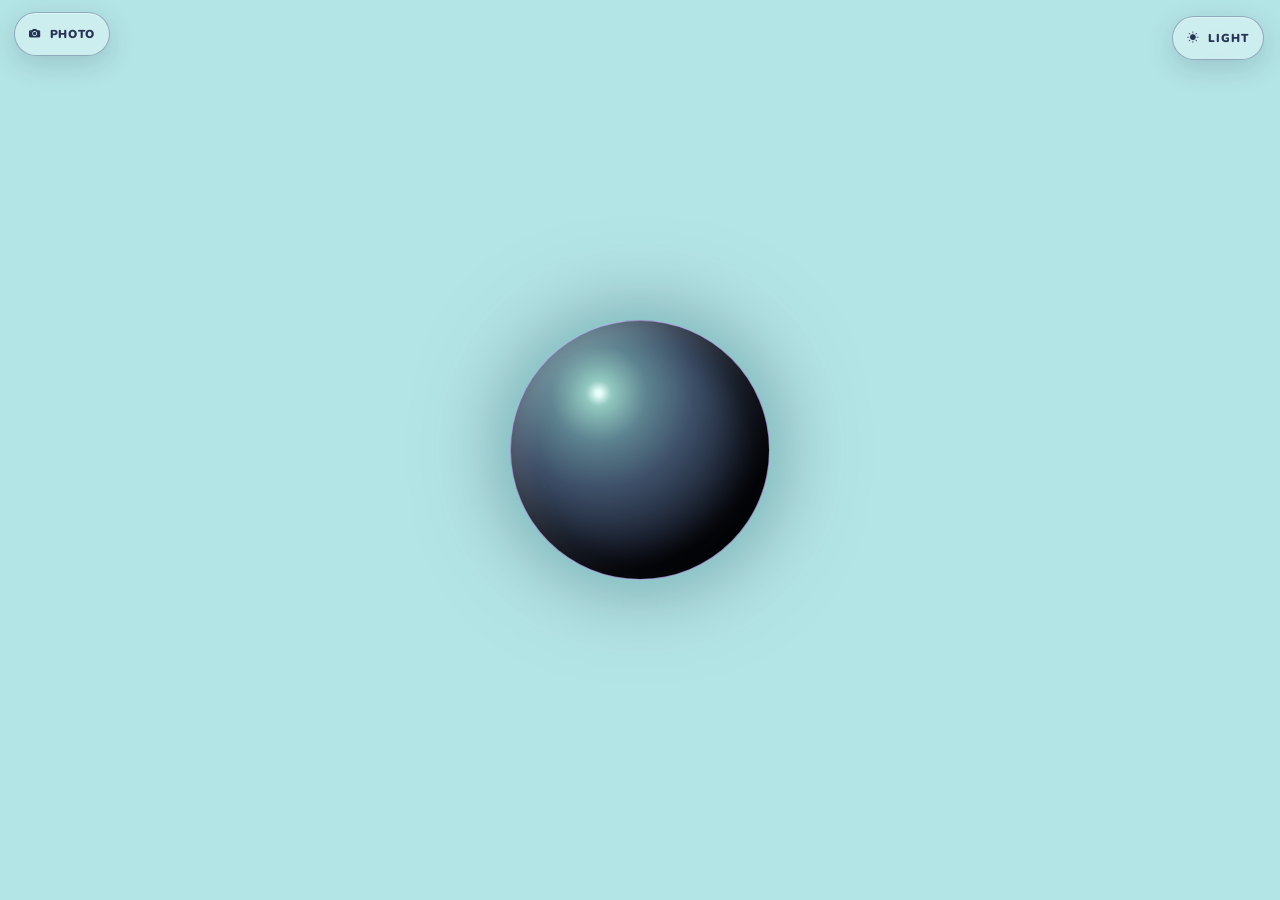
<file: angel/index.html>
<!DOCTYPE html>
<html lang="en">

<head>
  <meta charset="UTF-8" />
  <meta name="viewport" content="width=device-width, initial-scale=1, viewport-fit=cover" />
  <meta name="theme-color" content="#070719" />
  <meta name="mobile-web-app-capable" content="yes" />
  <meta name="apple-mobile-web-app-capable" content="yes" />
  <meta name="format-detection" content="telephone=no" />
  <title>HAPPY BIRTHDAY!!</title>

  <link rel="preconnect" href="https://fonts.googleapis.com" />
  <link rel="preconnect" href="https://fonts.gstatic.com" crossorigin>
  <link
    href="https://fonts.googleapis.com/css2?family=Fredoka:wght@500;600;700&family=Nunito:wght@600;800;900&family=Pacifico&display=swap"
    rel="stylesheet" />
  <link href="https://cdn.jsdelivr.net/npm/bootstrap-icons@1.11.3/font/bootstrap-icons.min.css" rel="stylesheet" />

  <style>
    :root {
      --bg-0: #02040a;
      --bg-1: #050912;
      --bg-2: #0a1322;

      --pink: #ff4d94;
      --violet: #a78bfa;
      --cyan: #64e6d1;
      --gold: #ffc94a;
      --green: #34d399;

      --ink: #ffffff;
      --muted: rgba(255, 255, 255, 0.72);
      --faint: rgba(255, 255, 255, 0.5);

      --glass: rgba(255, 255, 255, 0.07);
      --glass-strong: rgba(255, 255, 255, 0.12);
      --stroke: rgba(255, 255, 255, 0.14);
      --stroke-strong: rgba(255, 255, 255, 0.28);

      --r-sm: 14px;
      --r-md: 20px;
      --r-lg: 28px;
      --r-pill: 999px;

      --safe-t: env(safe-area-inset-top, 0px);
      --safe-b: env(safe-area-inset-bottom, 0px);
      --safe-l: env(safe-area-inset-left, 0px);
      --safe-r: env(safe-area-inset-right, 0px);

      --shadow-card: 0 30px 70px -30px rgba(0, 0, 0, 0.85);
      --ease-pop: cubic-bezier(0.2, 0.9, 0.25, 1.35);
      --page-bg: #02040a;
      --page-bg-end: #070a12;
      --launch-bg: #03030a;
      --text-main: #ffffff;
      --text-muted: rgba(255, 255, 255, 0.72);
      --text-faint: rgba(255, 255, 255, 0.5);
      --grid-line: rgba(255, 255, 255, 0.09);
      --theme-control-bg: rgba(14, 18, 35, 0.72);
      --theme-control-text: #fff;
    }

    body[data-theme="light"] {
      --bg-0: #7bc8dc;
      --bg-1: #b4e5e6;
      --bg-2: #ffe0a5;
      --ink: #202744;
      --muted: rgba(32, 39, 68, 0.82);
      --faint: rgba(32, 39, 68, 0.62);
      --glass: rgba(255, 255, 255, 0.22);
      --glass-strong: rgba(255, 255, 255, 0.38);
      --stroke: rgba(46, 61, 112, 0.24);
      --stroke-strong: rgba(46, 61, 112, 0.38);
      --shadow-card: 0 30px 70px -30px rgba(53, 68, 112, 0.3);
      --page-bg: #7bc8dc;
      --page-bg-end: #e7b8d8;
      --launch-bg: #b4e5e6;
      --text-main: #202744;
      --text-muted: rgba(32, 39, 68, 0.78);
      --text-faint: rgba(32, 39, 68, 0.58);
      --grid-line: rgba(38, 59, 105, 0.13);
      --theme-control-bg: rgba(255, 255, 255, 0.34);
      --theme-control-text: #273254;
    }

    * {
      margin: 0;
      padding: 0;
      box-sizing: border-box;
      -webkit-tap-highlight-color: transparent;
      -webkit-touch-callout: none;
    }

    html,
    body {
      height: 100%;
      overscroll-behavior: none;
    }

    body {
      overflow: hidden;
      background:
        radial-gradient(ellipse at 50% 52%, var(--glow-center, rgba(50, 115, 152, .12)), transparent 38%),
        radial-gradient(ellipse at 8% 12%, var(--glow-top, rgba(45, 186, 174, .09)), transparent 40%),
        radial-gradient(ellipse at 90% 82%, var(--glow-bottom, rgba(124, 82, 216, .1)), transparent 44%),
        radial-gradient(ellipse at 70% 0%, var(--bg-2), transparent 58%),
        linear-gradient(145deg, var(--bg-1) 0%, var(--bg-0) 66%, var(--page-bg-end) 100%);
      color: var(--text-main);
      font-family: "Nunito", system-ui, -apple-system, BlinkMacSystemFont, "Segoe UI", sans-serif;
      font-size: 16px;
      line-height: 1.4;
      -webkit-font-smoothing: antialiased;
      text-rendering: optimizeLegibility;
    }

    body[data-theme="light"] {
      --glow-center: rgba(255, 242, 190, .62);
      --glow-top: rgba(255, 255, 255, .52);
      --glow-bottom: rgba(255, 137, 191, .34);
    }

    /* ---------- ambient background ---------- */

    #bg-blobs {
      position: fixed;
      inset: -20%;
      z-index: 0;
      pointer-events: none;
      filter: blur(90px) saturate(140%);
      opacity: 0.38;
    }

    .blob {
      position: absolute;
      border-radius: 50%;
      will-change: transform;
    }

    .blob.b1 {
      width: 62vw;
      height: 62vw;
      background: radial-gradient(circle, rgba(55, 133, 154, 0.48), transparent 68%);
      top: -8%;
      left: -14%;
    }

    .blob.b2 {
      width: 74vw;
      height: 74vw;
      background: radial-gradient(circle, rgba(46, 79, 113, 0.38), transparent 68%);
      bottom: -26%;
      right: -18%;
    }

    .blob.b3 {
      width: 56vw;
      height: 56vw;
      background: radial-gradient(circle, rgba(65, 72, 117, 0.42), transparent 68%);
      top: 28%;
      right: -6%;
    }

    /* faint grid for depth */
    #bg-grid {
      position: fixed;
      inset: 0;
      z-index: 0;
      pointer-events: none;
      opacity: 0.055;
      background-image:
        linear-gradient(var(--grid-line) 1px, transparent 1px),
        linear-gradient(90deg, var(--grid-line) 1px, transparent 1px);
      background-size: 46px 46px;
      -webkit-mask-image: radial-gradient(120% 80% at 50% 40%, #000 20%, transparent 78%);
      mask-image: radial-gradient(120% 80% at 50% 40%, #000 20%, transparent 78%);
    }

    #dust-canvas {
      position: fixed;
      inset: 0;
      z-index: 1;
      pointer-events: none;
    }

    /* ---------- floating decor (behind content) ---------- */

    #decor {
      position: fixed;
      inset: 0;
      z-index: 2;
      pointer-events: none;
      overflow: hidden;
    }

    .float-item {
      position: absolute;
      user-select: none;
      will-change: transform;
      opacity: 0.78;
      filter: saturate(135%) drop-shadow(0 0 18px rgba(100, 230, 209, 0.52));
    }

    .float-item .inner {
      display: block;
      line-height: 0;
      transition: transform 0.35s var(--ease-pop);
      transform-origin: center;
    }

    .float-item .emoji {
      font-size: clamp(26px, 7.4vw, 46px);
      line-height: 1;
    }

    .float-item svg {
      width: clamp(38px, 10vw, 66px);
      height: auto;
      display: block;
    }

    .float-item.big svg {
      width: clamp(72px, 20vw, 132px);
    }

    .float-item.med svg {
      width: clamp(50px, 13vw, 88px);
    }

    /* ---------- sparkle / confetti overlay ---------- */

    #fx-canvas {
      position: fixed;
      inset: 0;
      z-index: 60;
      pointer-events: none;
    }

    /* ---------- layout ---------- */

    .stage {
      position: fixed;
      inset: 0;
      z-index: 10;
      display: flex;
      align-items: center;
      justify-content: center;
      padding:
        calc(var(--safe-t) + 14px)
        calc(var(--safe-r) + 16px)
        calc(var(--safe-b) + 14px)
        calc(var(--safe-l) + 16px);
      overflow-y: auto;
      -webkit-overflow-scrolling: touch;
    }

    .card {
      position: relative;
      width: 100%;
      max-width: 460px;
      padding: clamp(22px, 6vw, 34px) clamp(18px, 5.4vw, 30px) clamp(20px, 5.4vw, 28px);
      border-radius: var(--r-lg);
      background:
        linear-gradient(180deg, rgba(255, 255, 255, 0.12), rgba(255, 255, 255, 0.04) 45%, rgba(255, 255, 255, 0.07));
      border: 1px solid var(--stroke);
      box-shadow: var(--shadow-card), inset 0 1px 0 rgba(255, 255, 255, 0.25);
      backdrop-filter: blur(22px) saturate(150%);
      -webkit-backdrop-filter: blur(22px) saturate(150%);
      text-align: center;
      animation: cardIn 0.9s var(--ease-pop) both;
    }

    .card::before {
      content: "";
      position: absolute;
      inset: 0;
      border-radius: inherit;
      pointer-events: none;
      background:
        radial-gradient(120% 60% at 50% 0%, rgba(255, 255, 255, 0.14), transparent 60%);
    }

    @keyframes cardIn {
      from {
        opacity: 0;
        transform: translateY(26px) scale(0.96);
      }

      to {
        opacity: 1;
        transform: none;
      }
    }

    /* kicker */
    .kicker {
      display: inline-flex;
      align-items: center;
      gap: 7px;
      padding: 7px 14px;
      border-radius: var(--r-pill);
      font-size: 11px;
      font-weight: 900;
      letter-spacing: 0.16em;
      text-transform: uppercase;
      color: #ffe6f2;
      background: linear-gradient(135deg, rgba(255, 77, 148, 0.28), rgba(168, 85, 247, 0.28));
      border: 1px solid var(--stroke-strong);
      box-shadow: inset 0 1px 0 rgba(255, 255, 255, 0.35);
      animation: rise 0.7s 0.1s var(--ease-pop) both;
    }

    .kicker i {
      font-size: 12px;
      color: var(--gold);
    }

    .greeting {
      margin-top: 14px;
      font-family: "Fredoka", "Nunito", sans-serif;
      font-weight: 700;
      font-size: clamp(1.35rem, 6.4vw, 2.05rem);
      line-height: 1;
      letter-spacing: 0.02em;
      text-transform: uppercase;
      color: #fff;
      text-shadow: 0 6px 30px rgba(255, 77, 148, 0.5);
      animation: rise 0.8s 0.18s var(--ease-pop) both;
    }
    body[data-theme="light"] .greeting {
      color: #493b67;
      text-shadow: 0 3px 24px rgba(255, 255, 255, .75), 0 0 34px rgba(255, 145, 190, .3);
    }

    .name {
      margin-top: 6px;
      padding: 0 2px;
      font-family: "Pacifico", cursive;
      font-size: clamp(2.3rem, 12.4vw, 3.9rem);
      line-height: 1.06;
      word-break: break-word;
      background-image:
        linear-gradient(174deg, rgba(255,255,255,.9) 0%, rgba(255,255,255,.46) 8%, rgba(255,255,255,.08) 19%, transparent 34%),
        linear-gradient(105deg,
        #18cbd1 0%, #d9fffb 7%, #35d9af 13%, #ffe95e 21%,
        #ff982e 29%, #ff4e98 38%, #ee6cff 47%, #8468ff 56%,
        #40baff 65%, #9affec 74%, #f4ff65 83%, #ff8bca 92%, #18cbd1 100%);
      background-size: 100% 100%, 360% 100%;
      -webkit-background-clip: text, text;
      background-clip: text, text;
      color: transparent;
      -webkit-text-stroke: .7px rgba(255,255,255,.9);
      text-shadow: 0 1px 0 rgba(255,255,255,.42), 0 -1px 0 rgba(43,255,242,.22);
      filter: drop-shadow(0 2px 1px rgba(255,255,255,.82))
        drop-shadow(0 5px 6px rgba(55,45,119,.42))
        drop-shadow(0 0 12px rgba(255,77,157,.54))
        drop-shadow(0 0 25px rgba(63,228,226,.48));
      animation:
        rise 0.85s 0.26s var(--ease-pop) both,
        shimmer 7s 1.2s ease-in-out infinite,
        liquidFloat 5s 1.2s ease-in-out infinite;
      position: relative;
      isolation: isolate;
    }

    body[data-theme="light"] .name {
      background-image:
        linear-gradient(174deg, rgba(255,255,255,.98) 0%, rgba(255,255,255,.56) 8%, rgba(255,255,255,.1) 19%, transparent 34%),
        linear-gradient(105deg,
        #08748c 0%, #f2ffff 7%, #138b70 13%, #d19a00 21%,
        #dc6911 29%, #bd286e 38%, #b13bcc 47%, #5844ba 56%,
        #126bbd 65%, #138b7e 74%, #8c9f10 83%, #ca418c 92%, #08748c 100%);
      background-size: 100% 100%, 360% 100%;
      -webkit-text-stroke-color: rgba(255,255,255,.96);
      text-shadow: 0 1px 0 rgba(255,255,255,.85), 0 -1px 0 rgba(255,255,255,.36);
      filter: drop-shadow(0 2px 1px rgba(255,255,255,.98))
        drop-shadow(0 5px 6px rgba(50,45,105,.38))
        drop-shadow(0 0 14px rgba(255,91,175,.52))
        drop-shadow(0 0 26px rgba(255,255,255,.72));
    }

    @keyframes liquidFloat {
      0%, 100% { translate: 0 0; }
      50% { translate: 0 -3px; }
    }

    @keyframes shimmer {
      0%,
      100% {
        background-position: 0% 50%;
      }

      50% {
        background-position: 100% 50%;
      }
    }

    @keyframes rise {
      from {
        opacity: 0;
        transform: translateY(16px);
      }

      to {
        opacity: 1;
        transform: none;
      }
    }

    .divider {
      display: flex;
      align-items: center;
      justify-content: center;
      gap: 10px;
      margin: 16px 0 14px;
      animation: rise 0.8s 0.34s var(--ease-pop) both;
    }

    .divider span {
      height: 1px;
      width: 56px;
      background: linear-gradient(90deg, transparent, var(--stroke-strong), transparent);
    }

    .divider i {
      font-size: 13px;
      color: var(--gold);
      filter: drop-shadow(0 0 10px rgba(255, 201, 74, 0.6));
    }

    .message {
      max-width: 34ch;
      margin: 0 auto;
      font-size: clamp(0.92rem, 4.1vw, 1.03rem);
      font-weight: 600;
      line-height: 1.62;
      color: var(--muted);
      text-wrap: pretty;
      animation: rise 0.8s 0.4s var(--ease-pop) both;
    }

    /* ---------- buttons ---------- */

    .cta {
      display: flex;
      flex-direction: column;
      gap: 10px;
      margin-top: 22px;
      animation: rise 0.8s 0.5s var(--ease-pop) both;
    }

    .btn {
      --mx: 50%;
      --my: 50%;
      position: relative;
      display: flex;
      align-items: center;
      justify-content: center;
      gap: 9px;
      min-height: 54px;
      padding: 14px 18px;
      border: 1px solid transparent;
      border-radius: var(--r-md);
      font-family: inherit;
      font-size: 0.98rem;
      font-weight: 900;
      letter-spacing: 0.02em;
      text-transform: uppercase;
      color: #fff;
      cursor: pointer;
      overflow: hidden;
      transition: transform 0.16s var(--ease-pop), box-shadow 0.2s ease, filter 0.2s ease;
      -webkit-user-select: none;
      user-select: none;
    }

    .btn i {
      font-size: 1.05rem;
      line-height: 1;
    }

    /* pointer-following sheen (works on hover + touch) */
    .btn::after,
    .chip::after {
      content: "";
      position: absolute;
      inset: 0;
      pointer-events: none;
      opacity: 0;
      transition: opacity 0.25s ease;
      background: radial-gradient(140px 140px at var(--mx) var(--my), rgba(255, 255, 255, 0.4), transparent 70%);
    }

    .btn:hover::after,
    .btn:focus-visible::after,
    .chip:hover::after,
    .chip:focus-visible::after {
      opacity: 1;
    }

    .btn.primary {
      background: linear-gradient(135deg, #ff4d94 0%, #ff7ab8 45%, #a855f7 100%);
      box-shadow:
        0 16px 40px -16px rgba(255, 77, 148, 0.9),
        inset 0 1px 0 rgba(255, 255, 255, 0.5);
      text-shadow: 0 2px 10px rgba(0, 0, 0, 0.25);
    }

    .btn.secondary {
      background: linear-gradient(135deg, rgba(255, 255, 255, 0.14), rgba(255, 255, 255, 0.05));
      border-color: var(--stroke-strong);
      box-shadow: inset 0 1px 0 rgba(255, 255, 255, 0.25);
      color: rgba(255, 255, 255, 0.94);
    }

    .btn:hover {
      transform: translateY(-2px);
      filter: brightness(1.06);
    }

    .btn.primary:hover {
      box-shadow:
        0 22px 52px -18px rgba(255, 77, 148, 0.95),
        inset 0 1px 0 rgba(255, 255, 255, 0.55);
    }

    .btn:active {
      transform: translateY(0) scale(0.975);
    }

    .btn:focus-visible,
    .chip:focus-visible {
      outline: 2px solid rgba(255, 255, 255, 0.85);
      outline-offset: 3px;
    }

    /* ---------- effects dock ---------- */

    .dock-label {
      display: block;
      margin-top: 22px;
      font-size: 10.5px;
      font-weight: 900;
      letter-spacing: 0.2em;
      text-transform: uppercase;
      color: var(--faint);
      animation: rise 0.8s 0.56s var(--ease-pop) both;
    }

    .dock {
      display: grid;
      grid-template-columns: repeat(3, 1fr);
      gap: 8px;
      margin-top: 10px;
      animation: rise 0.8s 0.62s var(--ease-pop) both;
    }

    .chip {
      --mx: 50%;
      --my: 50%;
      position: relative;
      display: flex;
      flex-direction: column;
      align-items: center;
      justify-content: center;
      gap: 5px;
      min-height: 62px;
      padding: 10px 4px;
      border: 1px solid var(--stroke);
      border-radius: var(--r-md);
      background: linear-gradient(180deg, rgba(255, 255, 255, 0.1), rgba(255, 255, 255, 0.04));
      box-shadow: inset 0 1px 0 rgba(255, 255, 255, 0.2);
      font-family: inherit;
      color: #fff;
      cursor: pointer;
      overflow: hidden;
      transition: transform 0.16s var(--ease-pop), box-shadow 0.2s ease, border-color 0.2s ease;
      -webkit-user-select: none;
      user-select: none;
    }

    .chip i {
      font-size: 1.12rem;
      line-height: 1;
    }

    .chip span {
      font-size: 0.63rem;
      font-weight: 900;
      letter-spacing: 0.06em;
      text-transform: uppercase;
      color: var(--muted);
      white-space: nowrap;
    }

    .chip:hover {
      transform: translateY(-2px);
      border-color: var(--stroke-strong);
      box-shadow: 0 12px 28px -16px rgba(168, 85, 247, 0.9), inset 0 1px 0 rgba(255, 255, 255, 0.3);
    }

    .chip:active {
      transform: scale(0.96);
    }

    .chip[data-tone="cyan"] i {
      color: var(--cyan);
    }

    .chip[data-tone="pink"] i {
      color: var(--pink);
    }

    .chip[data-tone="green"] i {
      color: var(--green);
    }

    .chip[data-tone="gold"] i {
      color: var(--gold);
    }

    .chip[data-tone="violet"] i {
      color: #d8b4fe;
    }

    .chip[data-tone="sky"] i {
      color: #7dd3fc;
    }

    .chip[aria-pressed="true"] {
      background: linear-gradient(180deg, rgba(255, 201, 74, 0.26), rgba(255, 77, 148, 0.14));
      border-color: rgba(255, 201, 74, 0.55);
      box-shadow: 0 0 22px -6px rgba(255, 201, 74, 0.6), inset 0 1px 0 rgba(255, 255, 255, 0.35);
    }

    /* ---------- sound toggle ---------- */

    .sound-btn {
      position: fixed;
      top: calc(var(--safe-t) + 12px);
      right: calc(var(--safe-r) + 12px);
      z-index: 30;
      display: grid;
      place-items: center;
      width: 44px;
      height: 44px;
      border-radius: var(--r-pill);
      border: 1px solid var(--stroke);
      background: rgba(10, 6, 30, 0.55);
      backdrop-filter: blur(14px);
      -webkit-backdrop-filter: blur(14px);
      box-shadow: inset 0 1px 0 rgba(255, 255, 255, 0.22), 0 12px 30px -18px rgba(0, 0, 0, 0.9);
      color: #fff;
      font-size: 1.05rem;
      cursor: pointer;
      animation: rise 0.7s 0.2s var(--ease-pop) both;
      transition: transform 0.16s var(--ease-pop), color 0.2s ease;
    }

    .sound-btn:active {
      transform: scale(0.92);
    }

    .sound-btn[data-on="false"] {
      color: var(--faint);
    }

    /* One-button launch screen */
    body:not(.launched) #bg-blobs,
    body:not(.launched) #bg-grid,
    body:not(.launched) #dust-canvas,
    body:not(.launched) #decor,
    body:not(.launched) #fx-canvas,
    body:not(.launched) .stage,
    body:not(.launched) .sound-btn { display: none; }

    .launch-screen {
      position: fixed;
      inset: 0;
      z-index: 100;
      display: grid;
      place-items: center;
      background: var(--launch-bg);
      transition: opacity 1.1s ease, visibility 1.1s ease;
    }

    .theme-toggle {
      position: fixed;
      top: calc(var(--safe-t) + 16px);
      right: calc(var(--safe-r) + 16px);
      z-index: 120;
      display: inline-flex;
      align-items: center;
      justify-content: center;
      gap: 8px;
      min-height: 44px;
      padding: 0 14px;
      border: 1px solid var(--stroke-strong);
      border-radius: var(--r-pill);
      color: var(--theme-control-text);
      background: var(--theme-control-bg);
      box-shadow: 0 8px 28px rgba(13, 25, 48, 0.16), inset 0 1px 0 rgba(255,255,255,.35);
      backdrop-filter: blur(14px);
      -webkit-backdrop-filter: blur(14px);
      font: 900 .72rem "Nunito", sans-serif;
      letter-spacing: .08em;
      text-transform: uppercase;
      cursor: pointer;
      transition: transform .16s var(--ease-pop), background .2s ease, color .2s ease;
    }
    .theme-toggle:hover { transform: translateY(-2px); }
    .theme-toggle:active { transform: scale(.95); }
    .theme-toggle:focus-visible { outline: 2px solid #a78bfa; outline-offset: 3px; }
    body.launched .theme-toggle { top: calc(var(--safe-t) + 12px); }
    @media (max-width: 420px) {
      .theme-toggle { top: auto; bottom: calc(var(--safe-b) + 18px); right: 50%; transform: translateX(50%); }
      .theme-toggle:hover { transform: translateX(50%) translateY(-2px); }
      body.launched .theme-toggle { top: calc(var(--safe-t) + 12px); bottom: auto; right: calc(var(--safe-r) + 16px); transform: none; }
    }

    .camera-button {
      position: fixed;
      top: calc(var(--safe-t) + 12px);
      left: calc(var(--safe-l) + 14px);
      z-index: 120;
      display: inline-flex;
      align-items: center;
      justify-content: center;
      gap: 8px;
      min-height: 44px;
      padding: 0 14px;
      border: 1px solid var(--stroke-strong);
      border-radius: var(--r-pill);
      color: var(--theme-control-text);
      background: var(--theme-control-bg);
      box-shadow: 0 8px 28px rgba(13, 25, 48, .16), inset 0 1px 0 rgba(255,255,255,.35);
      backdrop-filter: blur(14px);
      -webkit-backdrop-filter: blur(14px);
      font: 900 .72rem "Nunito", sans-serif;
      letter-spacing: .06em;
      text-transform: uppercase;
      cursor: pointer;
    }
    .camera-button:active { transform: scale(.95); }
    .camera-button:focus-visible, .camera-dialog button:focus-visible, .photo-sticker button:focus-visible {
      outline: 2px solid #a78bfa;
      outline-offset: 3px;
    }

    .camera-dialog {
      width: min(92vw, 480px);
      max-width: none;
      padding: 14px;
      border: 1px solid rgba(255,255,255,.42);
      border-radius: 26px;
      color: #fff;
      background: rgba(12, 17, 36, .9);
      box-shadow: 0 24px 90px rgba(0,0,0,.52), inset 0 1px 0 rgba(255,255,255,.28);
      backdrop-filter: blur(24px);
    }
    .camera-dialog::backdrop { background: rgba(2, 5, 16, .62); backdrop-filter: blur(8px); }
    .camera-dialog video {
      display: block;
      width: 100%;
      max-height: min(58vh, 520px);
      aspect-ratio: 4 / 3;
      object-fit: cover;
      border-radius: 17px;
      background: #080d1a;
      transform: scaleX(-1);
    }
    .camera-dialog .camera-actions { display:flex; justify-content:center; gap:10px; padding-top:12px; }
    .camera-dialog button {
      min-height:44px;
      padding: 0 18px;
      border: 1px solid rgba(255,255,255,.3);
      border-radius: 999px;
      color:#fff;
      background:rgba(255,255,255,.12);
      font:900 .78rem "Nunito",sans-serif;
      cursor:pointer;
    }
    .camera-dialog button.capture-photo { background:linear-gradient(135deg,#ff4d94,#a855f7); }
    .camera-error { min-height:1.5em; padding:6px 4px 0; text-align:center; color:#ffe4ef; font:700 .8rem "Nunito",sans-serif; }

    .photo-sticker {
      position: fixed;
      z-index: 12;
      left: 50%;
      top: 56%;
      width: clamp(126px, 31vw, 220px);
      aspect-ratio: 1;
      padding: 7px;
      border: 1px solid rgba(255,255,255,.9);
      border-radius: 50%;
      background: linear-gradient(145deg, rgba(255,255,255,.72), rgba(255,255,255,.14) 45%, rgba(188,173,255,.44));
      box-shadow: 0 0 28px rgba(255,255,255,.58), 0 0 74px rgba(102,220,227,.38), 0 14px 42px rgba(9,18,44,.32), inset 0 1px 8px rgba(255,255,255,.9);
      transform: translate(-50%, -50%) scale(.75);
      opacity: 0;
      pointer-events: none;
      transition: opacity .45s ease, transform .55s cubic-bezier(.2,.9,.25,1.35);
    }
    .photo-sticker[data-visible="true"] { opacity: 1; transform: translate(-50%, -50%) scale(1); pointer-events: auto; }
    .photo-sticker img { display:block; width:100%; height:100%; border-radius:50%; object-fit:cover; }
    .photo-sticker button {
      position:absolute; top:0; right:0; display:grid; place-items:center;
      width:32px; height:32px; border:1px solid rgba(255,255,255,.8); border-radius:50%;
      color:#fff; background:rgba(23,23,43,.72); cursor:pointer;
    }
    @media (max-width: 420px) {
      .photo-sticker { top: 55%; width: clamp(120px, 38vw, 190px); }
      .camera-button { padding: 0 12px; }
    }

    body.launched .launch-screen { opacity: 0; visibility: hidden; pointer-events: none; }

    .launch-btn {
      width: min(54vw, 260px);
      aspect-ratio: 1;
      padding: 25px;
      border: 1px solid rgba(196, 181, 253, .75);
      border-radius: 50%;
      color: white;
      background: radial-gradient(circle at 34% 28%, #e6fffa 0 1%, #92c9c0 5%, #5d8390 19%, #3d4f68 38%, #171c2a 65%, #080b12 72%);
      box-shadow: 0 0 28px rgba(112,231,220,.38), 0 0 90px rgba(53,73,91,.55), inset -22px -20px 40px rgba(0,0,0,.75), inset 12px 10px 24px rgba(255,255,255,.18);
      font: 900 clamp(.72rem, 2.6vw, .95rem) "Nunito", sans-serif;
      letter-spacing: .1em;
      text-transform: uppercase;
      cursor: pointer;
      animation: launchPulse 2.4s ease-in-out infinite;
    }

    @keyframes launchPulse { 50% { transform: scale(1.05); box-shadow: 0 0 32px rgba(194,226,223,.42), 0 0 96px rgba(102,143,164,.38); } }

    body.launched #bg-blobs { display: block; }
    body.launched #bg-grid { display: block; }
    body.launched #dust-canvas, body.launched #decor, body.launched #fx-canvas,
    body.launched .stage, body.launched .sound-btn { display: initial; }
    body.launched .stage { display: flex; }

    .orbit-scene {
      position: fixed;
      z-index: 4;
      left: 50%;
      top: 56%;
      width: min(96vw, 590px);
      aspect-ratio: 1;
      transform: translate(-50%, -50%) scale(.55);
      opacity: 0;
      pointer-events: none;
      transition: opacity 1.4s ease, transform 1.8s cubic-bezier(.16, 1, .3, 1);
      filter: drop-shadow(0 0 50px rgba(103, 232, 220, .2));
    }
    body.launched .orbit-scene { opacity: 1; transform: translate(-50%, -50%) scale(1); }
    .planet-halo {
      position: absolute;
      inset: 25%;
      border-radius: 50%;
      background: radial-gradient(circle, rgba(112, 170, 175, .13), rgba(76, 91, 125, .08) 48%, transparent 72%);
      filter: blur(20px);
      animation: haloBreathe 4s ease-in-out infinite alternate;
    }
    .birthday-planet {
      position: absolute;
      width: 43%;
      aspect-ratio: 1;
      left: 28.5%;
      top: 28.5%;
      display: grid;
      place-items: center;
      overflow: hidden;
      border-radius: 50%;
      background:
        radial-gradient(ellipse at 28% 22%, rgba(255,255,255,.96), transparent 3%),
        radial-gradient(ellipse at 66% 35%, rgba(255,255,255,.58), transparent 2%),
        radial-gradient(ellipse at 28% 36%, #a7f3e5 0 4%, transparent 19%),
        radial-gradient(ellipse at 76% 67%, #70829d 0 12%, transparent 27%),
        radial-gradient(circle at 35% 28%, #9cbfba 0%, #557b87 26%, #3b4b69 58%, #151a28 78%);
      box-shadow: inset -30px -24px 48px rgba(5, 8, 27, .8), inset 18px 14px 32px rgba(255,255,255,.22), 0 0 38px rgba(100,230,209,.35), 0 0 110px rgba(126,98,244,.26);
      animation: planetBob 5.5s ease-in-out infinite;
    }
    .birthday-planet::before, .birthday-planet::after {
      content: "";
      position: absolute;
      border: 1px solid rgba(227,255,250,.12);
      border-radius: 50%;
      transform: rotate(-28deg) scaleY(.35);
      inset: 13% -14%;
    }
    .birthday-planet::after { inset: 25% -24%; border-color: rgba(214,190,255,.13); transform: rotate(28deg) scaleY(.32); }
    .cake-core {
      z-index: 1;
      font-size: clamp(48px, 13vw, 88px);
      filter: drop-shadow(0 0 22px rgba(255, 231, 163, .9));
      animation: cakeGlow 2.4s ease-in-out infinite alternate;
    }
    .orbit-ring {
      position: absolute;
      left: 3%; top: 34%; width: 94%; height: 32%;
      border: 1px solid rgba(188, 239, 255, .56);
      border-radius: 50%;
      transform: rotate(-24deg);
      box-shadow: 0 0 16px rgba(112,231,220,.24), inset 0 0 16px rgba(167,139,250,.12);
    }
    .orbit-ring.ring-two { left: 13%; top: 22%; width: 74%; height: 56%; transform: rotate(58deg); border-color: rgba(178,207,214,.2); }
    .satellite-track {
      position: absolute;
      inset: 5%;
      border-radius: 50%;
      animation: orbitTurn 24s linear infinite;
    }
    .satellite {
      position: absolute;
      display: grid;
      place-items: center;
      width: clamp(43px, 10vw, 66px);
      aspect-ratio: 1;
      border: 1px solid rgba(224,255,251,.42);
      border-radius: 50%;
      background: radial-gradient(circle at 30% 25%, rgba(255,255,255,.18), rgba(42,57,67,.64) 48%, rgba(7,11,18,.92));
      box-shadow: 0 0 24px rgba(100,230,209,.28), inset 0 1px 6px rgba(255,255,255,.32);
      font-size: clamp(21px, 5vw, 33px);
      animation: satelliteCounter 24s linear infinite;
    }
    .satellite:nth-child(1) { left: 45%; top: -3%; }
    .satellite:nth-child(2) { right: -2%; top: 46%; }
    .satellite:nth-child(3) { left: 43%; bottom: -3%; }
    .galaxy-credit {
      position: fixed;
      z-index: 70;
      left: 50%; bottom: calc(env(safe-area-inset-bottom, 0px) + 18px);
      transform: translateY(12px) translateX(-50%);
      color: rgba(232, 244, 255, .68);
      font: 700 12px "Nunito", sans-serif;
      letter-spacing: .08em;
      text-decoration: none;
      opacity: 0;
      transition: opacity .8s ease .9s, transform .8s ease .9s;
      white-space: nowrap;
    }
    body.launched .galaxy-credit { opacity: 1; transform: translateY(0) translateX(-50%); }
    .galaxy-credit:hover { color: #a7f3e5; text-shadow: 0 0 14px #70e7dc; }
    @keyframes orbitTurn { to { transform: rotate(360deg); } }
    @keyframes satelliteCounter { to { transform: rotate(-360deg); } }
    @keyframes planetBob { 50% { translate: 0 -8px; } }
    @keyframes haloBreathe { to { scale: 1.18; opacity: .7; } }
    @keyframes cakeGlow { to { filter: drop-shadow(0 0 34px rgba(255,231,163,1)); scale: 1.08; } }

    .space-status {
      margin: 12px auto 0;
      color: #c4b5fd;
      font-size: .7rem;
      font-weight: 900;
      letter-spacing: .16em;
      text-transform: uppercase;
    }

    body:not(.launched) .space-status { display: none; }
    body:not(.launched) .orbit-scene, body:not(.launched) .galaxy-credit { display: none; }
    body.blast-mode .card { box-shadow: 0 0 50px rgba(168,85,247,.5), var(--shadow-card), inset 0 1px 0 rgba(255,255,255,.25); }
    body.blast-mode .float-item { filter: saturate(180%) drop-shadow(0 0 22px rgba(255,201,74,.98)); }

    /* Make the celebration feel like an open galaxy, not a UI card. */
    .card {
      width: min(100%, 720px);
      max-width: 720px;
      padding: 0;
      border: 0;
      border-radius: 0;
      background: transparent;
      box-shadow: none;
      backdrop-filter: none;
      -webkit-backdrop-filter: none;
      overflow: visible;
      position: absolute;
      top: 27%;
      left: 50%;
      transform: translate(-50%, -50%);
    }
    .card::after {
      content: "";
      position: absolute;
      z-index: -1;
      width: min(78vw, 540px);
      aspect-ratio: 1;
      left: 50%;
      top: 50%;
      border: 1px solid rgba(100, 230, 209, .34);
      border-radius: 50%;
      transform: translate(-50%, -50%) rotate(-18deg) scaleY(.42);
      box-shadow: 0 0 36px rgba(100,230,209,.28), inset 0 0 42px rgba(124,82,216,.2);
      pointer-events: none;
      animation: orbitSpin 28s linear infinite;
    }
    @keyframes orbitSpin { to { rotate: 360deg; } }
    .card::after, .orbit-scene { display: none !important; }
    .card::before, .kicker, .divider, .message, .space-status,
    .cta, .dock-label, .dock, .hint, .sound-btn { display: none !important; }
    .greeting {
      margin: 0;
      font-size: clamp(1.2rem, 5.4vw, 2.7rem);
      letter-spacing: .16em;
      color: #f4f7f9;
      text-shadow: 0 0 22px rgba(224,239,255,.4);
    }
    .name {
      margin-top: 8px;
      max-width: 96vw;
      margin-left: auto;
      margin-right: auto;
      font-size: clamp(2.8rem, 13vw, 6.2rem);
      line-height: 1.08;
      white-space: normal;
      filter: drop-shadow(0 2px 1px rgba(255,255,255,.56))
        drop-shadow(0 5px 7px rgba(70,42,117,.38))
        drop-shadow(0 0 14px rgba(255,77,157,.48))
        drop-shadow(0 0 25px rgba(63,228,226,.42));
    }
    body.launched .stage { pointer-events: none; }
    body.launched .card { animation: galaxyFloat 7s ease-in-out infinite; }
    @keyframes galaxyFloat { 50% { transform: translate(-50%, calc(-50% - 10px)) scale(1.025); } }
    @media (max-height: 620px) {
      .orbit-scene { width: min(74vh, 520px); top: 55%; }
      .card { top: 22%; transform: translate(-50%, -50%) scale(.82); }
    }

    .orbit-system {
      position: fixed;
      z-index: 6;
      left: 50%; top: 56%;
      width: min(98vw, 790px);
      height: min(74vh, 660px);
      transform: translate(-50%, -50%);
      pointer-events: none;
      opacity: 0;
      transition: opacity 1s ease .35s;
    }
    body.launched .orbit-system { opacity: 1; }
    body[data-theme="light"] .orbit-system {
      filter: drop-shadow(0 0 34px rgba(255, 255, 255, .58)) drop-shadow(0 0 70px rgba(255, 190, 104, .22));
    }
    .orbit-path {
      position: absolute;
      left: 50%; top: 50%;
      border: 1px solid rgba(218, 235, 244, .23);
      border-radius: 50%;
      transform: translate(-50%, -50%) rotate(-17deg);
      box-shadow: 0 0 12px rgba(190, 226, 232, .055);
    }
    .orbit-outer { width: 98%; height: 68%; }
    .orbit-mid { width: 78%; height: 54%; transform: translate(-50%, -50%) rotate(19deg); border-color: rgba(195, 221, 235, .2); }
    .orbit-inner { width: 58%; height: 40%; transform: translate(-50%, -50%) rotate(-28deg); border-color: rgba(231, 233, 247, .2); }
    .orbit-core { width: 39%; height: 27%; transform: translate(-50%, -50%) rotate(22deg); border-color: rgba(195, 221, 235, .16); }
    body[data-theme="light"] .orbit-path {
      border-color: rgba(72, 91, 145, .3);
      box-shadow: 0 0 18px rgba(255, 255, 255, .42);
    }
    .orbit-runner { position: absolute; inset: 0; animation: orbitGo var(--orbit-speed) linear infinite; }
    .orbit-item {
      position: absolute;
      top: 0; left: 50%;
      display: grid;
      place-items: center;
      width: var(--satellite-size);
      aspect-ratio: 1;
      transform: translate(-50%, -50%);
      border: 1px solid rgba(220, 239, 245, .72);
      border-radius: 50%;
      color: #f5fcff;
      background: radial-gradient(circle at 32% 23%, rgba(255,255,255,.22), rgba(22,29,40,.96) 49%, #05070b 83%);
      box-shadow: 0 0 20px rgba(182, 221, 232, .22), inset 0 1px 7px rgba(255,255,255,.17);
      animation: orbitCounter var(--orbit-speed) linear infinite;
    }
    .orbit-item svg { width: 59%; height: 59%; overflow: visible; }
    body[data-theme="light"] .orbit-item {
      color: #344469;
      border-color: rgba(255, 255, 255, .92);
      background: radial-gradient(circle at 30% 24%, rgba(255,255,255,.98), rgba(255,244,216,.94) 48%, rgba(225,210,247,.94) 100%);
      box-shadow: 0 0 26px rgba(255,255,255,.72), 0 8px 28px rgba(70,92,140,.18), inset 0 1px 8px rgba(255,255,255,.95);
    }
    .orbit-item .bus-glass { fill: #9ee7e1; }
    .orbit-item .bus-body { fill: #e7b976; }
    .orbit-item .ink-line { fill: none; stroke: #f7fbff; stroke-width: 3; stroke-linecap: round; stroke-linejoin: round; }
    .orbit-item .bag-fill { fill: #91d9d2; }
    .orbit-item .book-fill { fill: #efc17b; }
    .orbit-item .book-fill.alt { fill: #c5b2fb; }
    .orbit-item .lens { fill: none; stroke: #bcebe7; stroke-width: 3.5; }
    .orbit-path.orbit-outer { --orbit-speed: 32s; --satellite-size: clamp(52px, 13vw, 76px); }
    .orbit-path.orbit-mid { --orbit-speed: 25s; --satellite-size: clamp(48px, 11vw, 67px); }
    .orbit-path.orbit-inner { --orbit-speed: 19s; --satellite-size: clamp(44px, 9.5vw, 58px); }
    .orbit-path.orbit-core { --orbit-speed: 14s; --satellite-size: clamp(40px, 8.5vw, 50px); }
    @keyframes orbitGo { to { transform: rotate(360deg); } }
    @keyframes orbitCounter { to { transform: translate(-50%, -50%) rotate(-360deg); } }
    .name-break { display: none; }
    @media (max-width: 600px) {
      .orbit-system { width: 100vw; height: min(66vh, 540px); top: 57%; }
      .orbit-outer { width: 78%; height: 55%; }
      .orbit-mid { width: 64%; height: 46%; }
      .orbit-inner { width: 50%; height: 36%; }
      .orbit-core { width: 37%; height: 26%; }
      .name-break { display: block; }
    }
    @media (max-height: 620px) { .orbit-system { height: 65vh; top: 56%; } }

    /* ---------- hint ---------- */

    .hint {
      margin-top: 18px;
      font-size: 0.7rem;
      font-weight: 800;
      letter-spacing: 0.08em;
      text-transform: uppercase;
      color: var(--faint);
      animation: rise 0.8s 0.7s var(--ease-pop) both;
    }

    .hint b {
      color: rgba(255, 255, 255, 0.82);
      font-weight: 900;
    }

    /* ---------- short / landscape phones ---------- */

    @media (max-height: 720px) {
      .card {
        padding-top: 20px;
        padding-bottom: 18px;
      }

      .message {
        line-height: 1.5;
      }

      .cta {
        margin-top: 16px;
      }

      .chip {
        min-height: 56px;
      }

      .hint {
        margin-top: 12px;
      }
    }

    @media (max-height: 560px) and (orientation: landscape) {
      .stage {
        align-items: flex-start;
      }

      .card {
        max-width: 620px;
      }

      .dock {
        grid-template-columns: repeat(6, 1fr);
      }

      .hint {
        display: none;
      }
    }

    @media (prefers-reduced-motion: reduce) {

      .blob,
      .float-item,
      .card,
      .card::after,
      .kicker,
      .greeting,
      .name,
      .divider,
      .message,
      .cta,
      .dock-label,
      .dock,
      .hint,
      .sound-btn {
        animation: none !important;
      }

      * {
        transition-duration: 0.01ms !important;
      }
    }
  </style>
</head>

<body>
  <div class="launch-screen" id="launchScreen">
      <button class="launch-btn" id="launchBtn" type="button" aria-label="Open birthday galaxy"></button>
  </div>
  <button class="theme-toggle" id="themeToggle" type="button" aria-label="Switch to dark mode" title="Switch to dark mode">
    <i class="bi bi-sun-fill" aria-hidden="true"></i><span>Light</span>
  </button>
  <button class="camera-button" id="cameraButton" type="button" aria-label="Take a photo">
    <i class="bi bi-camera-fill" aria-hidden="true"></i><span>Photo</span>
  </button>
  <dialog class="camera-dialog" id="cameraDialog" aria-label="Take a photo">
    <video id="cameraVideo" autoplay playsinline muted></video>
    <div class="camera-error" id="cameraError" role="status"></div>
    <div class="camera-actions">
      <button id="cancelPhoto" type="button">Cancel</button>
      <button class="capture-photo" id="capturePhoto" type="button">Take photo</button>
    </div>
  </dialog>
  <figure class="photo-sticker" id="photoSticker" data-visible="false" aria-label="Your photo sticker">
    <img id="photoStickerImage" alt="Photo sticker" />
    <button id="removePhoto" type="button" aria-label="Remove photo"><i class="bi bi-x-lg" aria-hidden="true"></i></button>
  </figure>
  <div id="bg-blobs" aria-hidden="true">
    <div class="blob b1"></div>
    <div class="blob b2"></div>
    <div class="blob b3"></div>
  </div>
  <div id="bg-grid" aria-hidden="true"></div>

  <canvas id="dust-canvas" aria-hidden="true"></canvas>
  <div id="decor" aria-hidden="true"></div>
  <canvas id="fx-canvas" aria-hidden="true"></canvas>

  <div class="orbit-system" aria-hidden="true">
    <div class="orbit-path orbit-outer"><div class="orbit-runner"><span class="orbit-item">
      <svg viewBox="0 0 64 64"><path class="bus-body" d="M13 10h38a6 6 0 0 1 6 6v31H7V16a6 6 0 0 1 6-6Z"/><path class="bus-glass" d="M13 16h15v13H13zm21 0h17v13H34z"/><path class="ink-line" d="M9 36h46M17 47v5m30-5v5"/><circle cx="18" cy="48" r="5" fill="#111923"/><circle cx="46" cy="48" r="5" fill="#111923"/></svg>
    </span></div></div>
    <div class="orbit-path orbit-mid"><div class="orbit-runner"><span class="orbit-item">
      <svg viewBox="0 0 64 64"><path class="bag-fill" d="M21 15v-3a11 11 0 0 1 22 0v3h7a5 5 0 0 1 5 5v31a6 6 0 0 1-6 6H15a6 6 0 0 1-6-6V20a5 5 0 0 1 5-5h7Z"/><path class="ink-line" d="M21 16v5m22-5v5M20 31h24v15H20a7 7 0 0 1 0-15Zm11 0v15"/></svg>
    </span></div></div>
    <div class="orbit-path orbit-inner"><div class="orbit-runner"><span class="orbit-item">
      <svg viewBox="0 0 64 64"><path class="book-fill" d="M8 14a5 5 0 0 1 5-5h17v42H13a5 5 0 0 0-5 5V14Z"/><path class="book-fill alt" d="M56 14a5 5 0 0 0-5-5H34v42h17a5 5 0 0 1 5 5V14Z"/><path class="ink-line" d="M13 17h11m16 0h11M30 10v41m4-41v41"/></svg>
    </span></div></div>
    <div class="orbit-path orbit-core"><div class="orbit-runner"><span class="orbit-item">
      <svg viewBox="0 0 64 64"><circle class="lens" cx="19" cy="32" r="13"/><circle class="lens" cx="45" cy="32" r="13"/><path class="ink-line" d="M32 29c-3-4-6-4-9-2m18 0c-3-2-6-2-9 2M6 28l-4-2m56 2 4-2"/></svg>
    </span></div></div>
  </div>

  <main class="stage">
    <section class="card">
      <h1 class="greeting">Happy Birthday</h1>
      <p class="name">Keerthana<br class="name-break" /> Rathinam</p>
    </section>
  </main>

  <a class="galaxy-credit" href="https://github.com/rkranjith79" target="_blank" rel="noopener noreferrer">made by iamracke ❤️</a>

  <audio id="track" src="sunflower.mp3" preload="auto" loop></audio>

  <script>
    (function () {
      "use strict";

      const rand = (a, b) => a + Math.random() * (b - a);
      const randInt = (a, b) => Math.floor(rand(a, b + 1));
      const pick = (arr) => arr[randInt(0, arr.length - 1)];
      const clamp = (v, a, b) => (v < a ? a : v > b ? b : v);
      const reduceMotion = window.matchMedia("(prefers-reduced-motion: reduce)").matches;

      let W = 0;
      let H = 0;
      let spicy = true;
      let soundOn = false;
      let launched = false;
      let automaticTimer = null;
      const themeToggle = document.getElementById("themeToggle");
      let themeOverride = null;

      function applyTheme() {
        const hour = new Date().getHours();
        const theme = themeOverride || (hour >= 6 && hour < 19 ? "light" : "dark");
        document.body.dataset.theme = theme;
        const next = theme === "light" ? "dark" : "light";
        const icon = theme === "light" ? "bi-sun-fill" : "bi-moon-stars-fill";
        const label = theme === "light" ? "Light" : "Dark";
        themeToggle.innerHTML = '<i class="bi ' + icon + '" aria-hidden="true"></i><span>' + label + '</span>';
        themeToggle.setAttribute("aria-label", "Current theme: " + label + ". Activate to switch to " + next + " mode.");
        themeToggle.title = "Current theme: " + label + ". Click to switch to " + next + " mode.";
        const themeColor = theme === "light" ? "#7bc8dc" : "#070719";
        document.querySelector('meta[name="theme-color"]').setAttribute("content", themeColor);
      }

      themeToggle.addEventListener("click", function () {
        const currentTheme = document.body.dataset.theme;
        themeOverride = currentTheme === "light" ? "dark" : "light";
        applyTheme();
      });
      applyTheme();
      // Automatic time-based mode is the default and resumes on every page load.
      window.setInterval(function () {
        if (!themeOverride) applyTheme();
      }, 60000);

      const cameraButton = document.getElementById("cameraButton");
      const cameraDialog = document.getElementById("cameraDialog");
      const cameraVideo = document.getElementById("cameraVideo");
      const cameraError = document.getElementById("cameraError");
      const photoSticker = document.getElementById("photoSticker");
      const photoStickerImage = document.getElementById("photoStickerImage");
      let cameraStream = null;
      let photoUrl = null;

      function stopCamera() {
        if (cameraStream) {
          cameraStream.getTracks().forEach((track) => track.stop());
          cameraStream = null;
        }
        cameraVideo.srcObject = null;
      }

      cameraButton.addEventListener("click", async function () {
        cameraError.textContent = "";
        if (!navigator.mediaDevices || !navigator.mediaDevices.getUserMedia) {
          cameraError.textContent = location.protocol === "file:"
            ? "Chrome requires this page to open on localhost or HTTPS to use the camera."
            : "Camera access is not available in this browser.";
          cameraDialog.showModal();
          cameraVideo.hidden = true;
          return;
        }

        cameraVideo.hidden = false;
        cameraDialog.showModal();
        try {
          cameraStream = await navigator.mediaDevices.getUserMedia({
            audio: false,
            video: { facingMode: "user", width: { ideal: 1280 }, height: { ideal: 1280 } }
          });
          cameraVideo.srcObject = cameraStream;
          await cameraVideo.play();
        } catch (error) {
          stopCamera();
          cameraVideo.hidden = true;
          cameraError.textContent = error && error.name === "NotAllowedError"
            ? "Allow camera access in Chrome to take a photo."
            : "Could not start the camera. Check that it is connected and available.";
        }
      });

      document.getElementById("capturePhoto").addEventListener("click", function () {
        if (!cameraStream || !cameraVideo.videoWidth || !cameraVideo.videoHeight) return;
        const canvas = document.createElement("canvas");
        canvas.width = cameraVideo.videoWidth;
        canvas.height = cameraVideo.videoHeight;
        const context = canvas.getContext("2d");
        context.translate(canvas.width, 0);
        context.scale(-1, 1);
        context.drawImage(cameraVideo, 0, 0, canvas.width, canvas.height);
        canvas.toBlob(function (blob) {
          if (!blob) {
            cameraError.textContent = "Could not capture the photo. Please try again.";
            return;
          }
          if (photoUrl) URL.revokeObjectURL(photoUrl);
          photoUrl = URL.createObjectURL(blob);
          photoStickerImage.src = photoUrl;
          photoSticker.dataset.visible = "true";
          cameraDialog.close();
          stopCamera();
        }, "image/jpeg", .9);
      });

      document.getElementById("cancelPhoto").addEventListener("click", function () {
        cameraDialog.close();
      });
      cameraDialog.addEventListener("close", stopCamera);
      document.getElementById("removePhoto").addEventListener("click", function () {
        photoSticker.dataset.visible = "false";
        photoStickerImage.removeAttribute("src");
        if (photoUrl) URL.revokeObjectURL(photoUrl);
        photoUrl = null;
      });

      /* ==================== canvases ==================== */

      const dustCv = document.getElementById("dust-canvas");
      const dustCtx = dustCv.getContext("2d");
      const fxCv = document.getElementById("fx-canvas");
      const fx = fxCv.getContext("2d");

      let dpr = 1;

      function resize() {
        dpr = Math.min(window.devicePixelRatio || 1, 2);
        W = window.innerWidth;
        H = window.innerHeight;

        [dustCv, fxCv].forEach((cv) => {
          cv.width = Math.round(W * dpr);
          cv.height = Math.round(H * dpr);
          cv.style.width = W + "px";
          cv.style.height = H + "px";
        });

        dustCtx.setTransform(dpr, 0, 0, dpr, 0, 0);
        fx.setTransform(dpr, 0, 0, dpr, 0, 0);

        seedDust();
        seedGalaxy();
        layoutDecor();
      }

      /* ==================== glow sprite ==================== */

      const SPARK_COLORS = ["#ffffff", "#e8f3f5", "#fff1c4", "#bfd8e2", "#d9e0ec"];

      const glowSprites = SPARK_COLORS.map((color) => {
        const size = 64;
        const c = document.createElement("canvas");
        c.width = c.height = size;
        const g = c.getContext("2d");
        const grd = g.createRadialGradient(size / 2, size / 2, 0, size / 2, size / 2, size / 2);
        grd.addColorStop(0, color);
        grd.addColorStop(0.28, hexToRgba(color, 0.42));
        grd.addColorStop(1, hexToRgba(color, 0));
        g.fillStyle = grd;
        g.fillRect(0, 0, size, size);
        return c;
      });

      function hexToRgba(hex, a) {
        const n = parseInt(hex.slice(1), 16);
        return `rgba(${(n >> 16) & 255}, ${(n >> 8) & 255}, ${n & 255}, ${a})`;
      }

      /* ==================== particles ==================== */

      let sparks = [];
      let confetti = [];
      let dust = [];
      let galaxyStars = [];
      let galaxyRotation = 0;

      const MAX_SPARKS = 320;
      const MAX_CONFETTI = 680;
      const CONFETTI_COLORS = ["#ff6fba", "#bca2ff", "#65e7d5", "#f8fbff", "#ffd166", "#78b9ff", "#ff9d72"];

      function addSpark(x, y, opts) {
        const o = opts || {};
        const life = o.life || randInt(22, 52);
        const size = o.size || rand(3, 8);
        sparks.push({
          x: x,
          y: y,
          vx: o.vx !== undefined ? o.vx : rand(-0.5, 0.5),
          vy: o.vy !== undefined ? o.vy : rand(-0.6, 0.1),
          life: life,
          max: life,
          size: size,
          rot: rand(0, Math.PI * 2),
          vr: rand(-0.06, 0.06),
          color: o.color || pick(SPARK_COLORS),
          glow: o.glow !== undefined ? o.glow : 1,
          drag: o.drag !== undefined ? o.drag : 0.94
        });
        if (sparks.length > MAX_SPARKS) sparks.splice(0, sparks.length - MAX_SPARKS);
      }

      /* radial burst — used on tap / click */
      function sparkBurst(x, y, count, power) {
        const n = reduceMotion ? Math.min(count, 8) : count;
        for (let i = 0; i < n; i++) {
          const a = (Math.PI * 2 * i) / n + rand(-0.25, 0.25);
          const sp = rand(0.8, 2.4) * (power || 1);
          addSpark(x, y, {
            vx: Math.cos(a) * sp,
            vy: Math.sin(a) * sp - 0.4,
            size: rand(4, 11),
            life: randInt(28, 60),
            drag: 0.93
          });
        }
      }

      /* trail burst — used on hover of controls */
      function sparkleAt(el, count) {
        const r = el.getBoundingClientRect();
        const x = r.left + r.width * rand(0.2, 0.8);
        const y = r.top + r.height * rand(0.25, 0.75);
        const n = reduceMotion ? 3 : count || 9;
        for (let i = 0; i < n; i++) {
          const a = rand(0, Math.PI * 2);
          const sp = rand(0.3, 1.5);
          addSpark(x, y, {
            vx: Math.cos(a) * sp,
            vy: Math.sin(a) * sp - 0.5,
            size: rand(3.5, 9),
            life: randInt(24, 48)
          });
        }
      }

      /* directionless sprinkle — used by effects */
      function sprinkle(x, y, count, spread) {
        const n = reduceMotion ? Math.min(count, 10) : count;
        for (let i = 0; i < n; i++) {
          addSpark(x + rand(-spread, spread), y + rand(-spread * 0.4, spread * 0.4), {
            vx: rand(-1, 1),
            vy: rand(-1.6, 0.3),
            size: rand(3, 9),
            life: randInt(30, 62)
          });
        }
      }

      function confettiBurst(x, y, count, angle, spread) {
        const n = reduceMotion ? Math.min(count, 24) : count;
        const dir = angle === undefined ? -Math.PI / 2 : angle;
        const arc = spread === undefined ? Math.PI : spread;
        for (let i = 0; i < n; i++) {
          const a = dir + rand(-arc / 2, arc / 2);
          const sp = rand(5, 13);
          confetti.push({
            x: x,
            y: y,
            vx: Math.cos(a) * sp,
            vy: Math.sin(a) * sp,
            rot: rand(0, Math.PI * 2),
            vr: rand(-0.25, 0.25),
            spin: rand(0, Math.PI * 2),
            vs: rand(0.12, 0.28),
            w: rand(6, 11),
            h: rand(9, 15),
            g: rand(0.14, 0.3),
            life: randInt(90, 190),
            color: pick(CONFETTI_COLORS),
            ribbon: Math.random() > 0.45
          });
        }
        if (confetti.length > MAX_CONFETTI) confetti.splice(0, confetti.length - MAX_CONFETTI);
      }

      /* ==================== ambient dust (back layer) ==================== */

      function seedDust() {
        const count = Math.round(clamp((W * H) / 26000, 22, 60));
        dust = [];
        for (let i = 0; i < count; i++) {
          dust.push({
            x: rand(0, W),
            y: rand(0, H),
            r: rand(0.7, 2.3),
            vx: rand(-0.12, 0.12),
            vy: rand(-0.22, -0.04),
            phase: rand(0, Math.PI * 2),
            speed: rand(0.015, 0.045),
            color: pick(SPARK_COLORS)
          });
        }
      }

      function seedGalaxy() {
        const count = W < 600 ? 1300 : 1900;
        const colors = ["#ffffff", "#e8f1f7", "#fff0d0", "#b9d7eb", "#dce5ff"];
        galaxyStars = [];
        for (let i = 0; i < count; i++) {
          const arm = randInt(0, 4);
          const radius = Math.pow(Math.random(), 1.08);
          galaxyStars.push({
            radius,
            angle: arm * Math.PI * 2 / 5 + radius * 8.6 + rand(-.24, .24),
            size: Math.random() < .06 ? rand(1.9, 3.1) : rand(.62, 1.7),
            alpha: rand(.32, .96),
            color: pick(colors),
            phase: rand(0, Math.PI * 2),
            speed: rand(.008, .035)
          });
        }
      }

      function updateDust() {
        for (const d of dust) {
          d.x += d.vx;
          d.y += d.vy;
          d.phase += d.speed;
          if (d.y < -6) {
            d.y = H + 6;
            d.x = rand(0, W);
          }
          if (d.x < -6) d.x = W + 6;
          if (d.x > W + 6) d.x = -6;
        }
      }

      function drawDust() {
        dustCtx.clearRect(0, 0, W, H);
        dustCtx.globalCompositeOperation = "lighter";
        for (const d of dust) {
          const tw = 0.35 + 0.65 * (0.5 + 0.5 * Math.sin(d.phase));
          dustCtx.globalAlpha = tw * 0.55;
          dustCtx.fillStyle = d.color;
          dustCtx.beginPath();
          dustCtx.arc(d.x, d.y, d.r, 0, Math.PI * 2);
          dustCtx.fill();
        }
        drawGalaxy();
        dustCtx.globalAlpha = 1;
        dustCtx.globalCompositeOperation = "source-over";
      }

      function drawGalaxy() {
        const cx = W * .5;
        const cy = H * .56;
        const radius = Math.min(Math.min(W, H) * .64, 900);
        const lightTheme = document.body.dataset.theme === "light";
        const bloom = dustCtx.createRadialGradient(cx, cy, radius * .035, cx, cy, radius * .68);
        if (lightTheme) {
          bloom.addColorStop(0, "rgba(255,255,236,.72)");
          bloom.addColorStop(.12, "rgba(255,205,111,.44)");
          bloom.addColorStop(.32, "rgba(255,125,179,.3)");
          bloom.addColorStop(.58, "rgba(48,143,181,.2)");
          bloom.addColorStop(1, "rgba(82,165,199,0)");
        } else {
          bloom.addColorStop(0, "rgba(255,250,239,.36)");
          bloom.addColorStop(.12, "rgba(208,226,244,.2)");
          bloom.addColorStop(.42, "rgba(120,161,190,.075)");
          bloom.addColorStop(1, "rgba(4,8,15,0)");
        }
        dustCtx.fillStyle = bloom;
        dustCtx.fillRect(cx - radius, cy - radius, radius * 2, radius * 2);
        if (!reduceMotion) galaxyRotation += .00072;

        for (let i = 0; i < galaxyStars.length; i++) {
          const star = galaxyStars[i];
          const theta = star.angle + galaxyRotation;
          const r = star.radius * radius;
          const x = cx + Math.cos(theta) * r;
          const y = cy + Math.sin(theta) * r * .78;
          star.phase += star.speed;
          const twinkle = .68 + .32 * Math.sin(star.phase);
          dustCtx.globalAlpha = star.alpha * twinkle * (lightTheme ? .94 : 1);
          dustCtx.fillStyle = lightTheme
            ? ["#365d91", "#684b9b", "#237f92", "#9a4f78", "#b17b2d"][i % 5]
            : star.color;
          dustCtx.beginPath();
          dustCtx.arc(x, y, star.size, 0, Math.PI * 2);
          dustCtx.fill();
          if (star.size > 2.2) {
            dustCtx.globalAlpha = .16 * twinkle;
            dustCtx.beginPath();
            dustCtx.arc(x, y, star.size * 5.2, 0, Math.PI * 2);
            dustCtx.fill();
            dustCtx.globalAlpha = .8 * twinkle;
            dustCtx.fillRect(x - star.size * 3.5, y - .35, star.size * 7, .7);
            dustCtx.fillRect(x - .35, y - star.size * 3.5, .7, star.size * 7);
          }
        }
      }

      /* ==================== sparkles (front layer) ==================== */

      function drawStar(x, y, r, rot, color, alpha) {
        fx.save();
        fx.translate(x, y);
        fx.rotate(rot);
        fx.fillStyle = color;
        fx.globalAlpha = alpha;
        fx.beginPath();
        for (let i = 0; i < 4; i++) {
          const a = (Math.PI / 2) * i;
          const c = Math.cos(a);
          const s = Math.sin(a);
          fx.moveTo(0, 0);
          fx.lineTo(c * r * 0.3 - s * r * 0.14, s * r * 0.3 + c * r * 0.14);
          fx.lineTo(c * r, s * r);
          fx.lineTo(c * r * 0.3 + s * r * 0.14, s * r * 0.3 - c * r * 0.14);
          fx.closePath();
        }
        fx.fill();
        fx.restore();
      }

      function updateSparks() {
        const speed = spicy ? 1.25 : 0.7;
        for (let i = sparks.length - 1; i >= 0; i--) {
          const s = sparks[i];
          s.vx *= s.drag;
          s.vy = s.vy * s.drag + 0.028 * speed;
          s.x += s.vx * speed;
          s.y += s.vy * speed;
          s.rot += s.vr;
          s.life--;
          if (s.life <= 0) sparks.splice(i, 1);
        }
      }

      function drawSparks() {
        fx.globalCompositeOperation = "lighter";
        for (const s of sparks) {
          const t = s.life / s.max;
          const alpha = Math.min(1, t * 1.8);
          const pop = 0.6 + 0.4 * Math.sin(Math.min(1, (1 - t) * Math.PI));
          const r = s.size * pop;
          const sprite = glowSprites[SPARK_COLORS.indexOf(s.color)] || glowSprites[0];
          fx.globalAlpha = alpha * 0.55 * s.glow;
          fx.drawImage(sprite, s.x - r * 2.6, s.y - r * 2.6, r * 5.2, r * 5.2);
          drawStar(s.x, s.y, r, s.rot, s.color, alpha);
        }
        fx.globalCompositeOperation = "source-over";
        fx.globalAlpha = 1;
      }

      function updateConfetti() {
        const g = spicy ? 1.1 : 0.85;
        for (let i = confetti.length - 1; i >= 0; i--) {
          const p = confetti[i];
          p.vy += p.g * g;
          p.vx *= 0.995;
          p.x += p.vx;
          p.y += p.vy;
          p.rot += p.vr;
          p.spin += p.vs;
          p.life--;
          if (p.life <= 0 || p.y > H + 40) confetti.splice(i, 1);
        }
      }

      function drawConfetti() {
        for (const p of confetti) {
          const alpha = Math.min(1, p.life / 45);
          fx.save();
          fx.translate(p.x, p.y);
          fx.rotate(p.rot);
          fx.globalAlpha = alpha;
          fx.fillStyle = p.color;
          const sx = Math.cos(p.spin);
          fx.scale(Math.max(0.16, Math.abs(sx)), 1);
          if (p.ribbon) {
            fx.beginPath();
            fx.ellipse(0, 0, p.w * 0.5, p.h * 0.42, 0, 0, Math.PI * 2);
            fx.fill();
          } else {
            fx.beginPath();
            fx.roundRect(-p.w / 2, -p.h / 2, p.w, p.h, 2);
            fx.fill();
          }
          fx.restore();
        }
        fx.globalAlpha = 1;
      }

      /* ==================== cursor trail ==================== */

      const trail = { x: -999, y: -999, last: 0 };

      function pushTrail(x, y, now) {
        if (reduceMotion) return;
        const dx = x - trail.x;
        const dy = y - trail.y;
        const dist = Math.hypot(dx, dy);
        const dt = now - trail.last;

        if (trail.x < -500 || dist < 7) {
          trail.x = x;
          trail.y = y;
          trail.last = now;
          return;
        }

        /* density scales with speed, capped for perf */
        const steps = clamp(Math.round(dist / 16), 1, 5);
        for (let i = 1; i <= steps; i++) {
          const t = i / steps;
          addSpark(trail.x + dx * t, trail.y + dy * t, {
            vx: -dx * 0.035 + rand(-0.25, 0.25),
            vy: -dy * 0.035 + rand(-0.45, -0.05),
            size: rand(3, 7.5),
            life: randInt(20, 44),
            drag: 0.93
          });
        }

        /* fast swipes leave a confetti fleck behind */
        if (dist > 90 && dt < 60 && Math.random() < 0.4) {
          confettiBurst(trail.x + dx * 0.5, trail.y + dy * 0.5, 3, 0, Math.PI * 2);
        }

        trail.x = x;
        trail.y = y;
        trail.last = now;
      }

      /* ==================== decor ==================== */

      const decorLayer = document.getElementById("decor");
      let floaters = [];

      const DECOR = [
        { key: "star", size: "" },
        { key: "cake", size: "med" },
        { key: "bus", size: "big" },
        { key: "glasses", size: "med" },
        { key: "bag", size: "" },
        { key: "notes", size: "med" },
        { key: "candle", size: "" },
        { key: "balloon", size: "" },
        { key: "bulb", size: "" },
        { key: "cake", size: "" },
        { key: "star", size: "med" },
        { key: "glasses", size: "" }
      ];

      function svgFor(key) {
        switch (key) {
          case "glasses":
            return `<svg viewBox="0 0 180 96" width="180" height="96">
              <circle cx="50" cy="52" r="34" fill="none" stroke="#fff" stroke-width="9"/>
              <circle cx="130" cy="52" r="34" fill="none" stroke="#fff" stroke-width="9"/>
              <path d="M84 50 H96" stroke="#fff" stroke-width="9" stroke-linecap="round"/>
              <path d="M12 42 Q40 24 66 40" stroke="#38bdf8" stroke-width="7" fill="none" stroke-linecap="round" opacity=".7"/>
            </svg>`;
          case "candle":
            return `<svg viewBox="0 0 40 84" width="40" height="84">
              <defs>
                <linearGradient id="cwax" x1="0" y1="0" x2="1" y2="0">
                  <stop offset="0%" stop-color="#fff"/><stop offset="100%" stop-color="#d8e2f0"/>
                </linearGradient>
                <radialGradient id="cflame" cx="50%" cy="72%" r="70%">
                  <stop offset="0%" stop-color="#fffbe0"/>
                  <stop offset="58%" stop-color="#ffc94a"/>
                  <stop offset="100%" stop-color="#ff4d94"/>
                </radialGradient>
              </defs>
              <rect x="13" y="36" width="14" height="44" rx="4" fill="url(#cwax)"/>
              <ellipse cx="20" cy="36" rx="11" ry="5" fill="#ffe8a8"/>
              <path d="M20 24 C23 17 27 12 20 4 C13 12 17 17 20 24 Z" fill="url(#cflame)"/>
            </svg>`;
          case "bus":
            return `<svg viewBox="0 0 320 130" width="320" height="130">
              <rect x="20" y="42" width="240" height="58" rx="13" fill="#38bdf8"/>
              <rect x="30" y="52" width="118" height="38" rx="7" fill="#0b1030" opacity=".85"/>
              <rect x="158" y="52" width="88" height="38" rx="7" fill="#fff" opacity=".92"/>
              <circle cx="70" cy="108" r="15" fill="#0b1030"/><circle cx="70" cy="108" r="7" fill="#e5e7eb"/>
              <circle cx="212" cy="108" r="15" fill="#0b1030"/><circle cx="212" cy="108" r="7" fill="#e5e7eb"/>
              <rect x="260" y="60" width="40" height="40" rx="10" fill="#ff4d94"/>
              <polygon points="270,70 291,80 270,90" fill="#fff"/>
              <rect x="40" y="38" width="80" height="7" rx="3.5" fill="#d8b4fe"/>
            </svg>`;
          case "cake":
            return `<svg viewBox="0 0 84 84" width="84" height="84">
              <ellipse cx="42" cy="50" rx="29" ry="15" fill="#f5dcb0"/>
              <rect x="14" y="44" width="56" height="20" rx="6" fill="#d8b4fe"/>
              <path d="M20 44 C20 31 29 22 42 22 C55 22 64 31 64 44 Z" fill="#fff1f8"/>
              <circle cx="33" cy="33" r="3" fill="#ff4d94"/>
              <circle cx="50" cy="30" r="2.4" fill="#38bdf8"/>
              <circle cx="42" cy="26" r="2.8" fill="#34d399"/>
              <rect x="38" y="8" width="8" height="14" rx="3" fill="#fff3bf"/>
              <path d="M42 6 C44 8 46 10 42 18 C38 10 40 8 42 6 Z" fill="#ffc94a"/>
            </svg>`;
          case "bag":
            return `<span class="emoji">🎒</span>`;
          case "notes":
            return `<span class="emoji">📚</span>`;
          case "star":
            return `<span class="emoji">⭐</span>`;
          case "balloon":
            return `<span class="emoji">🎈</span>`;
          case "bulb":
            return `<span class="emoji">💡</span>`;
          default:
            return `<span class="emoji">🎉</span>`;
        }
      }

      function buildFloater(key, sizeClass) {
        const el = document.createElement("div");
        el.className = "float-item" + (sizeClass ? " " + sizeClass : "");
        el.innerHTML = `<span class="inner">${svgFor(key)}</span>`;
        decorLayer.appendChild(el);
        return el;
      }

      /* keep decor away from the centre so text stays readable */
      function layoutDecor() {
        floaters.forEach((f) => decorLayer.removeChild(f.el));
        floaters = [];

        if (!launched) return;
        const count = 0;
        const list = [];
        for (let i = 0; i < count; i++) list.push(DECOR[i % DECOR.length]);

        list.forEach((d, i) => {
          const el = buildFloater(d.key, d.size);
          const left = i % 2 === 0;
          const band = W < 420 ? 0.2 : 0.26;
          const baseX = left
            ? rand(-0.02, band) * W
            : rand(1 - band, 1.02) * W;
          const baseY = (0.06 + 0.88 * ((i / count) + rand(-0.06, 0.06))) * H;

          floaters.push({
            el: el,
            baseX: baseX,
            baseY: baseY,
            amp: rand(6, 16),
            t: rand(0, Math.PI * 2),
            speed: rand(0.008, 0.016),
            rotAmp: rand(0.3, 1.4),
            depth: left ? rand(6, 18) : rand(-18, -6),
            o: 0,
            to: rand(0.58, 0.88)
          });
          sparkleAt(el, 8);
        });
      }

      let px = 0;
      let py = 0;

      function updateDecor() {
        for (const f of floaters) {
          f.t += f.speed * (spicy ? 1.5 : 0.9);
          f.o += (f.to - f.o) * 0.03;
          const dx = Math.sin(f.t) * f.amp;
          const dy = Math.cos(f.t * 0.8) * f.amp * 0.55;
          const rot = Math.sin(f.t * 0.5) * f.rotAmp;
          f.el.style.opacity = f.o.toFixed(3);
          f.el.style.transform =
            `translate3d(${(f.baseX + dx + px * f.depth).toFixed(2)}px, ` +
            `${(f.baseY + dy + py * f.depth).toFixed(2)}px, 0) rotate(${rot.toFixed(2)}deg)`;
        }
      }

      /* ==================== background blobs ==================== */

      const blobs = [].slice.call(document.querySelectorAll(".blob"));
      let bt = 0;

      function updateBlobs() {
        bt += 0.008 * (spicy ? 1.3 : 0.7);
        blobs[0].style.transform =
          `translate(${(Math.sin(bt) * 22).toFixed(1)}px, ${(Math.cos(bt * 0.8) * 18).toFixed(1)}px) scale(${(1 + Math.sin(bt * 0.6) * 0.09).toFixed(3)})`;
        blobs[1].style.transform =
          `translate(${(Math.cos(bt * 0.7) * -26).toFixed(1)}px, ${(Math.sin(bt * 0.9) * -22).toFixed(1)}px) scale(${(1 + Math.cos(bt * 0.5) * 0.11).toFixed(3)})`;
        blobs[2].style.transform =
          `translate(${(Math.sin(bt * 0.9) * 20).toFixed(1)}px, ${(Math.cos(bt * 0.6) * 24).toFixed(1)}px) scale(${(1 + Math.sin(bt * 0.7) * 0.1).toFixed(3)})`;
      }

      /* ==================== main loop ==================== */

      let ambientAt = 0;

      function frame(now) {
        fx.clearRect(0, 0, W, H);

        if (px !== 0 || py !== 0) {
          px *= 0.92;
          py *= 0.92;
          if (Math.abs(px) < 0.01) px = 0;
          if (Math.abs(py) < 0.01) py = 0;
        }

        updateDust();
        drawDust();
        updateSparks();
        drawSparks();
        updateConfetti();
        drawConfetti();
        updateDecor();
        updateBlobs();

        /* occasional ambient twinkle so the screen is never static */
        if (!reduceMotion && now > ambientAt) {
          ambientAt = now + rand(spicy ? 260 : 900, spicy ? 900 : 2200);
          const a = rand(0, Math.PI * 2);
          addSpark(W / 2 + Math.cos(a) * W * 0.42, H / 2 + Math.sin(a) * H * 0.42, {
            vx: rand(-0.2, 0.2),
            vy: rand(-0.5, -0.1),
            size: rand(3, 7),
            life: randInt(30, 60)
          });
        }

        requestAnimationFrame(frame);
      }

      /* ==================== audio ==================== */

      const track = document.getElementById("track");
      const soundBtn = document.getElementById("soundBtn");
      let audioCtx = null;
      let filter = null;
      let gain = null;

      function ensureAudio() {
        if (audioCtx) {
          if (audioCtx.state === "suspended") audioCtx.resume();
          return true;
        }
        const AC = window.AudioContext || window.webkitAudioContext;
        if (!AC) {
          track.volume = 0.2;
          return true;
        }
        try {
          audioCtx = new AC();
          const src = audioCtx.createMediaElementSource(track);
          filter = audioCtx.createBiquadFilter();
          filter.type = "lowpass";
          filter.frequency.value = spicy ? 20000 : 1100;
          gain = audioCtx.createGain();
          gain.gain.value = 0.2;
          src.connect(filter).connect(gain).connect(audioCtx.destination);
        } catch (e) {
          audioCtx = null;
          track.volume = 0.2;
          return true;
        }
        return true;
      }

      function setMood(on) {
        if (!audioCtx) return;
        const t = audioCtx.currentTime;
        if (filter) {
          filter.frequency.setTargetAtTime(on ? 20000 : 1100, t, 0.2);
          filter.Q.setTargetAtTime(on ? 0.7 : 1.6, t, 0.2);
        }
        if (gain) gain.gain.setTargetAtTime(on ? (document.body.classList.contains("blast-mode") ? 0.42 : 0.2) : 0.2, t, 0.25);
      }

      function play() {
        if (!ensureAudio()) return false;
        track.volume = 0.2;
        const p = track.play();
        if (p && p.catch) p.catch(() => {});
        return true;
      }

      function pause() {
        track.pause();
        return false;
      }

      function setSoundUI(on) {
        soundOn = on;
        if (soundBtn) {
          soundBtn.dataset.on = String(on);
          soundBtn.setAttribute("aria-pressed", String(on));
          soundBtn.innerHTML = on
            ? '<i class="bi bi-volume-up-fill"></i>'
            : '<i class="bi bi-volume-mute-fill"></i>';
        }
      }

      if (soundBtn) soundBtn.addEventListener("click", function () {
        const on = track.paused ? play() : pause();
        setSoundUI(on);
      });

      /* ==================== actions ==================== */

      function buzz(ms) {
        if (window.navigator.vibrate) navigator.vibrate(ms || 10);
      }

      function blastParty() {
        document.body.classList.add("blast-mode");
        spicy = true;
        setMood(true);
        setSpiceChip();
        if (track.paused) setSoundUI(play());
        confettiBurst(W / 2, H * 0.16, 260);
        confettiBurst(W * 0.05, H, 110, -Math.PI / 3, Math.PI / 3);
        confettiBurst(W * 0.95, H, 110, -Math.PI + Math.PI / 3, Math.PI / 3);
        for (let i = 0; i < 24; i++) {
          setTimeout(() => sprinkle(rand(0, W), rand(0, H * 0.75), 18, 60), i * 70);
        }
        sparkBurst(W / 2, H * 0.4, 100, 1.9);
        if (automaticTimer) clearInterval(automaticTimer);
        automaticTimer = setInterval(() => {
          confettiBurst(rand(W * .08, W * .92), rand(H * .04, H * .38), 75);
          sparkleAllDecor();
        }, 1500);
        buzz([12, 40, 18]);
        shake();
      }

      function chillMode() {
        document.body.classList.remove("blast-mode");
        if (automaticTimer) clearInterval(automaticTimer);
        automaticTimer = null;
        spicy = false;
        setMood(false);
        setSpiceChip();
        confettiBurst(W / 2, H * 0.22, 40);
        sprinkle(W / 2, H * 0.45, 16, 90);
        buzz(8);
      }

      function shake() {
        document.body.animate(
          [
            { transform: "translate3d(0,0,0)" },
            { transform: "translate3d(-3px,2px,0)" },
            { transform: "translate3d(3px,-2px,0)" },
            { transform: "translate3d(-2px,2px,0)" },
            { transform: "translate3d(2px,-2px,0)" },
            { transform: "translate3d(0,0,0)" }
          ],
          { duration: 260, iterations: 1, easing: "ease-in-out" }
        );
      }

      function addBalloons(n) {
        for (let i = 0; i < (n || 5); i++) {
          const left = Math.random() < 0.5;
          const el = buildFloater("balloon", "");
          const baseX = left ? rand(0.02, 0.28) * W : rand(0.72, 0.98) * W;
          const baseY = rand(0.1, 0.9) * H;
          floaters.push({
            el: el,
            baseX: baseX,
            baseY: baseY,
            amp: rand(8, 20),
            t: rand(0, Math.PI * 2),
            speed: rand(0.01, 0.02),
            rotAmp: rand(3, 8),
            depth: left ? rand(8, 20) : rand(-20, -8),
            o: 0,
            to: 0.6
          });
          sparkleAt(el, 6);
        }
        if (floaters.length > 26) {
          const drop = floaters.splice(0, floaters.length - 26);
          drop.forEach((f) => decorLayer.removeChild(f.el));
        }
      }

      function sparkleAllDecor() {
        floaters.forEach((f) => sparkleAt(f.el, 10));
      }

      function launchGalaxy() {
        if (launched) return;
        launched = true;
        document.body.classList.add("launched");
        resize();
        const playing = play();
        setSoundUI(playing);
        setTimeout(() => {
          sparkleAllDecor();
          sparkBurst(W / 2, H * .24, 150, 1.7);
          confettiBurst(W / 2, H * .12, 240);
          confettiBurst(W * .06, H * .78, 100, -Math.PI / 3, Math.PI / 2.5);
          confettiBurst(W * .94, H * .78, 100, -Math.PI + Math.PI / 3, Math.PI / 2.5);
          automaticTimer = setInterval(() => {
            sparkleAllDecor();
            sprinkle(rand(W * .08, W * .92), rand(H * .08, H * .78), 30, 70);
            confettiBurst(rand(W * .12, W * .88), H * .08, 58);
          }, 1300);
        }, 700);
      }

      const spiceChip = document.querySelector('.chip[data-action="spice"]');
      function setSpiceChip() {
        if (!spiceChip) return;
        spiceChip.setAttribute("aria-pressed", String(spicy));
        spiceChip.querySelector("span").textContent = spicy ? "Spice" : "Chill";
      }

      const ACTIONS = {
        spark: function () {
          sprinkle(W / 2, H * 0.14, 70, W * 0.45);
          buzz(8);
        },
        confetti: function () {
          confettiBurst(W / 2, H * 0.1, 130);
          confettiBurst(W * 0.1, H, 60, -Math.PI / 2.6, Math.PI / 4);
          confettiBurst(W * 0.9, H, 60, -Math.PI + Math.PI / 2.6, Math.PI / 4);
          buzz(14);
        },
        balloons: function () {
          addBalloons(5);
          buzz(10);
        },
        shake: function () {
          spicy = true;
          setMood(true);
          setSpiceChip();
          shake();
          sparkBurst(W / 2, H * 0.5, 34, 1.5);
          confettiBurst(W / 2, H * 0.18, 70);
          buzz([10, 30, 14]);
        },
        music: function () {
          const on = track.paused ? play() : pause();
          setSoundUI(on);
        },
        spice: function () {
          spicy = !spicy;
          setMood(spicy);
          setSpiceChip();
          if (spicy) {
            confettiBurst(W / 2, H * 0.14, 90);
            sprinkle(W / 2, H * 0.4, 26, W * 0.4);
          } else {
            sprinkle(W / 2, H * 0.4, 12, W * 0.4);
          }
          buzz(8);
        }
      };

      document.getElementById("launchBtn").addEventListener("click", launchGalaxy);

      document.querySelectorAll(".chip[data-action]").forEach(function (chip) {
        chip.addEventListener("click", function () {
          sparkleAt(chip, 12);
          const fn = ACTIONS[chip.dataset.action];
          if (fn) fn();
        });
      });

      /* hover / cursor-entry sparkle on every interactive surface */
      document.querySelectorAll("[data-glow], .btn").forEach(function (el) {
        el.addEventListener("pointerenter", function () {
          sparkleAt(el, el.classList.contains("btn") ? 12 : 7);
        });
        el.addEventListener("pointermove", function (e) {
          const r = el.getBoundingClientRect();
          el.style.setProperty("--mx", ((e.clientX - r.left) / r.width) * 100 + "%");
          el.style.setProperty("--my", ((e.clientY - r.top) / r.height) * 100 + "%");
        });
        el.addEventListener("pointerleave", function () {
          sparkleAt(el, 4);
        });
      });

      /* ==================== global input ==================== */

      function setParallax(x, y) {
        px = (x / W - 0.5) * 2;
        py = (y / H - 0.5) * 2;
      }

      window.addEventListener(
        "pointermove",
        function (e) {
          const now = performance.now();
          pushTrail(e.clientX, e.clientY, now);
          setParallax(e.clientX, e.clientY);
        },
        { passive: true }
      );

      window.addEventListener(
        "pointerdown",
        function (e) {
          setParallax(e.clientX, e.clientY);
          sparkBurst(e.clientX, e.clientY, 20, 1);
          if (Math.random() < 0.55) confettiBurst(e.clientX, e.clientY, 12, 0, Math.PI * 2);
          buzz(9);
        },
        { passive: true }
      );

      window.addEventListener("pointerleave", function () {
        px = 0;
        py = 0;
        trail.x = -999;
        trail.y = -999;
      });

      /* desktop keyboard support */
      window.addEventListener("keydown", function (e) {
        if (e.key === " " || e.key === "Enter") {
          if (document.activeElement && document.activeElement !== document.body) return;
          e.preventDefault();
          blastParty();
        }
      });

      /* ==================== boot ==================== */

      window.addEventListener("resize", resize);
      window.addEventListener("orientationchange", function () {
        setTimeout(resize, 220);
      });

      resize();
      setSpiceChip();
      requestAnimationFrame(frame);

      setTimeout(function () {
        if (launched) {
          confettiBurst(W / 2, H * 0.12, 70);
          sparkleAt(document.querySelector(".card"), 26);
        }
      }, 420);
    })();
  </script>
</body>

</html>
</file>
